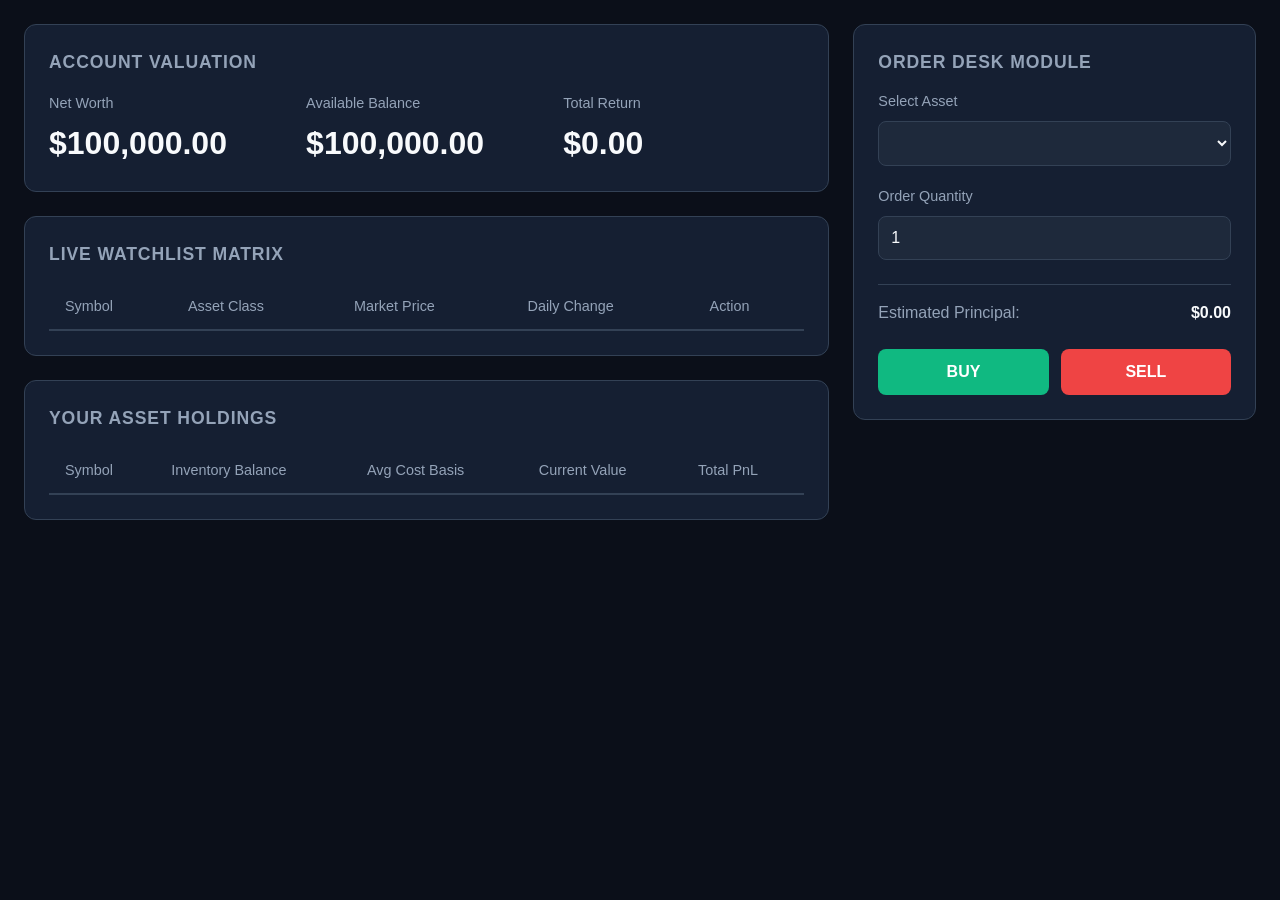
<file: index.html>
<!DOCTYPE html>
<html lang="en">
<head>
    <meta charset="UTF-8">
    <meta name="viewport" content="width=device-width, initial-scale=1.0">
    <title>Multi-Asset & Crypto Paper Trading Desk</title>
    <style>
        :root {
            --bg-main: #0b0f19;
            --bg-card: #151f32;
            --bg-input: #1e293b;
            --accent: #3b82f6;
            --text-main: #f8fafc;
            --text-muted: #94a3b8;
            --color-up: #10b981;
            --color-down: #ef4444;
            --border: #334155;
        }

        * {
            box-sizing: border-box;
            margin: 0;
            padding: 0;
            font-family: -apple-system, BlinkMacSystemFont, "Segoe UI", Roboto, sans-serif;
        }

        body {
            background-color: var(--bg-main);
            color: var(--text-main);
            padding: 24px;
            line-height: 1.5;
        }

        .dashboard {
            max-width: 1400px;
            margin: 0 auto;
            display: grid;
            grid-template-columns: 2fr 1fr;
            gap: 24px;
        }

        @media (max-width: 968px) {
            .dashboard { grid-template-columns: 1fr; }
        }

        .card {
            background-color: var(--bg-card);
            border: 1px solid var(--border);
            border-radius: 12px;
            padding: 24px;
            margin-bottom: 24px;
        }

        .card-title {
            font-size: 1.1rem;
            font-weight: 600;
            color: var(--text-muted);
            margin-bottom: 16px;
            text-transform: uppercase;
            letter-spacing: 0.05em;
        }

        .metrics-grid {
            display: grid;
            grid-template-columns: repeat(auto-fit, minmax(200px, 1fr));
            gap: 16px;
        }

        .metric-box h3 {
            font-size: 2rem;
            font-weight: 700;
            margin-top: 4px;
        }

        .table-container { overflow-x: auto; }

        table {
            width: 100%;
            border-collapse: collapse;
            text-align: left;
        }

        th {
            color: var(--text-muted);
            font-weight: 500;
            padding: 12px 16px;
            border-bottom: 2px solid var(--border);
            font-size: 0.9rem;
        }

        td {
            padding: 14px 16px;
            border-bottom: 1px solid var(--border);
            font-size: 0.95rem;
        }

        tr:hover td { background-color: rgba(255, 255, 255, 0.02); }

        .form-group { margin-bottom: 20px; }

        .form-group label {
            display: block;
            margin-bottom: 8px;
            color: var(--text-muted);
            font-size: 0.9rem;
        }

        select, input {
            width: 100%;
            padding: 12px;
            background-color: var(--bg-input);
            border: 1px solid var(--border);
            border-radius: 8px;
            color: var(--text-main);
            font-size: 1rem;
            outline: none;
        }

        select:focus, input:focus { border-color: var(--accent); }

        .btn-group {
            display: grid;
            grid-template-columns: 1fr 1fr;
            gap: 12px;
            margin-top: 24px;
        }

        button {
            padding: 14px;
            border: none;
            border-radius: 8px;
            font-weight: 600;
            font-size: 1rem;
            cursor: pointer;
            transition: opacity 0.2s, transform 0.1s;
        }

        button:active { transform: scale(0.98); }

        .btn-buy { background-color: var(--color-up); color: #fff; }
        .btn-sell { background-color: var(--color-down); color: #fff; }
        .btn-action { background-color: var(--bg-input); color: var(--text-main); border: 1px solid var(--border); padding: 6px 12px; font-size: 0.85rem;}
        .btn-action:hover { background-color: var(--border); }
        
        .price-up { color: var(--color-up); font-weight: 600; }
        .price-down { color: var(--color-down); font-weight: 600; }
        
        .toast {
            position: fixed;
            bottom: 24px;
            right: 24px;
            padding: 16px 24px;
            border-radius: 8px;
            background: var(--bg-card);
            border-left: 4px solid var(--accent);
            box-shadow: 0 10px 15px -3px rgba(0,0,0,0.5);
            transform: translateY(200%);
            transition: transform 0.3s ease;
            z-index: 1000;
        }
        .toast.show { transform: translateY(0); }
    </style>
</head>
<body>

<div class="dashboard">
    <div class="main-content">
        <!-- Account Status Overview -->
        <div class="card">
            <div class="card-title">Account Valuation</div>
            <div class="metrics-grid">
                <div class="metric-box">
                    <span style="color: var(--text-muted); font-size: 0.9rem;">Net Worth</span>
                    <h3 id="networth-display">$100,000.00</h3>
                </div>
                <div class="metric-box">
                    <span style="color: var(--text-muted); font-size: 0.9rem;">Available Balance</span>
                    <h3 id="cash-display">$100,000.00</h3>
                </div>
                <div class="metric-box">
                    <span style="color: var(--text-muted); font-size: 0.9rem;">Total Return</span>
                    <h3 id="return-display">$0.00</h3>
                </div>
            </div>
        </div>

        <!-- Global Watchlist Matrix -->
        <div class="card">
            <div class="card-title">Live Watchlist Matrix</div>
            <div class="table-container">
                <table id="market-table">
                    <thead>
                        <tr>
                            <th>Symbol</th>
                            <th>Asset Class</th>
                            <th>Market Price</th>
                            <th>Daily Change</th>
                            <th>Action</th>
                        </tr>
                    </thead>
                    <tbody></tbody>
                </table>
            </div>
        </div>

        <!-- Open Position Ledger -->
        <div class="card">
            <div class="card-title">Your Asset Holdings</div>
            <div class="table-container">
                <table id="portfolio-table">
                    <thead>
                        <tr>
                            <th>Symbol</th>
                            <th>Inventory Balance</th>
                            <th>Avg Cost Basis</th>
                            <th>Current Value</th>
                            <th>Total PnL</th>
                        </tr>
                    </thead>
                    <tbody></tbody>
                </table>
            </div>
        </div>
    </div>

    <!-- Active Trade Module -->
    <div class="sidebar">
        <div class="card">
            <div class="card-title">Order Desk Module</div>
            
            <div class="form-group">
                <label for="asset-select">Select Asset</label>
                <select id="asset-select" onchange="adjustQuantityParameters()"></select>
            </div>

            <div class="form-group">
                <label for="quantity-input">Order Quantity</label>
                <input type="number" id="quantity-input" value="1" min="0.000001" step="1" oninput="updateEstimatedCost()">
            </div>

            <div class="form-group" style="margin-top: 24px; padding-top: 16px; border-top: 1px solid var(--border);">
                <div style="display: flex; justify-content: space-between; color: var(--text-muted);">
                    <span>Estimated Principal:</span>
                    <span id="est-cost" style="color: var(--text-main); font-weight: 600;">$0.00</span>
                </div>
            </div>

            <div class="btn-group">
                <button class="btn-buy" onclick="processOrder('BUY')">BUY</button>
                <button class="btn-sell" onclick="processOrder('SELL')">SELL</button>
            </div>
        </div>
    </div>
</div>

<div id="notification-toast" class="toast">Order processed successfully</div>

<script>
    // Core state management configurations
    const INITIAL_CASH = 100000.00;
    let portfolio = {
        cash: INITIAL_CASH,
        holdings: {} // Format: { SYMBOL: { quantity: 0, avgPrice: 0 } }
    };

    // Live asset master node list
    let marketData = {
        'BTC': { name: 'Bitcoin', class: 'Crypto', price: 65000.00, change: 1.45, isFractional: true },
        'ETH': { name: 'Ethereum', class: 'Crypto', price: 3500.00, change: -0.82, isFractional: true },
        'AAPL': { name: 'Apple Inc.', class: 'Equities', price: 185.50, change: 0.65, isFractional: false },
        'TSLA': { name: 'Tesla Inc.', class: 'Equities', price: 175.20, change: -3.41, isFractional: false },
        'NVDA': { name: 'NVIDIA Corp.', class: 'Equities', price: 900.10, change: 5.23, isFractional: false },
        'GLD': { name: 'SPDR Gold Shares', class: 'Commodities', price: 215.30, change: 0.12, isFractional: false }
    };

    // Currency Formatting Engine
    function formatCurrency(value) {
        return new Intl.NumberFormat('en-US', { style: 'currency', currency: 'USD' }).format(value);
    }

    // Initialize UI Dropdowns and Live Tickers
    function init() {
        const selectEl = document.getElementById('asset-select');
        selectEl.innerHTML = '';
        
        Object.keys(marketData).forEach(symbol => {
            let option = document.createElement('option');
            option.value = symbol;
            option.textContent = `${symbol} - ${marketData[symbol].name}`;
            selectEl.appendChild(option);
        });

        renderMarketTable();
        adjustQuantityParameters();
        updateBalanceDisplays();
        
        // Start live ticker movement loop simulation
</file>
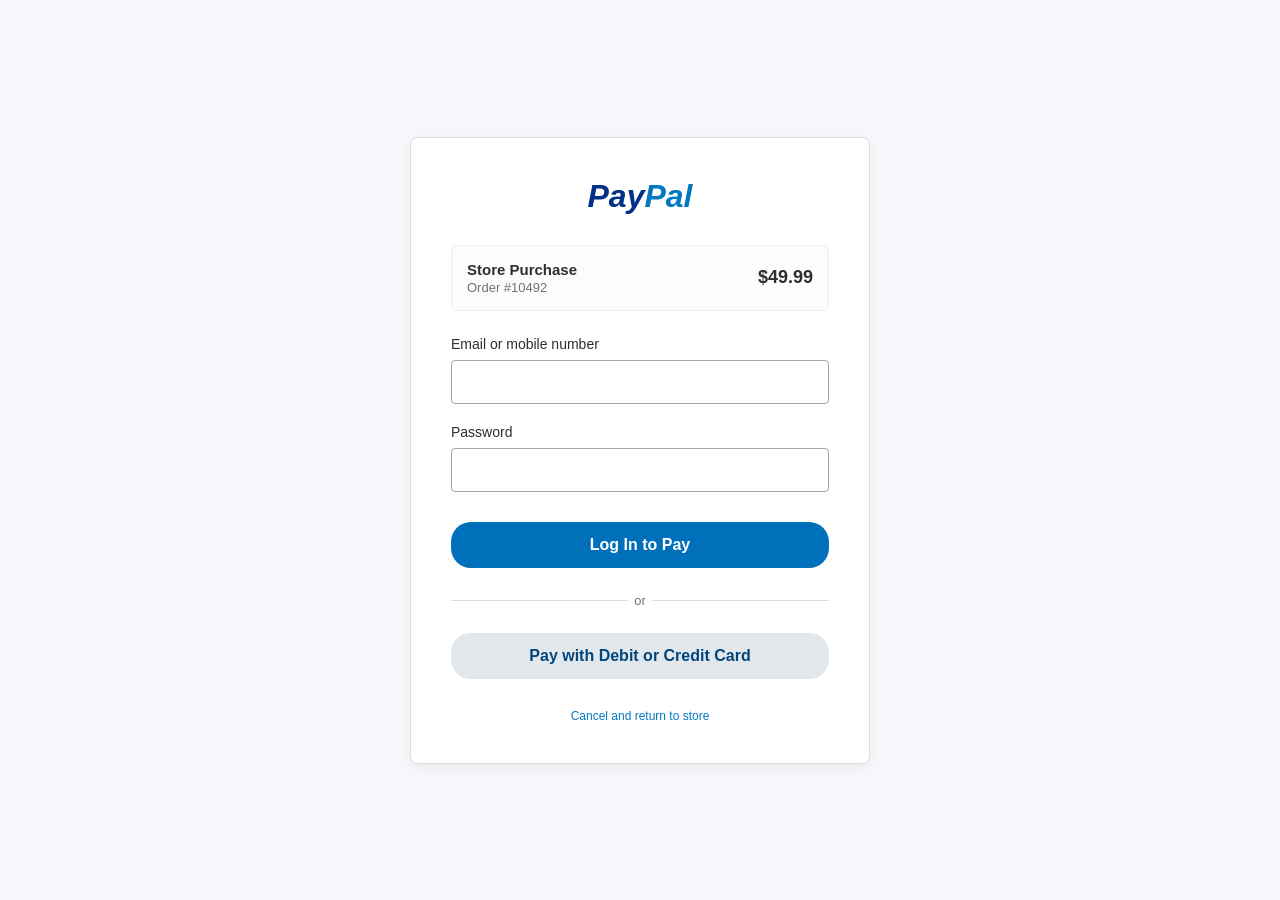
<file: buy.html>
<!DOCTYPE html>
<html lang="en">
<head>
    <meta charset="UTF-8">
    <meta name="viewport" content="width=device-width, initial-scale=1.0">
    <title>PayPal Style Payment Page</title>
    <style>
        * {
            box-sizing: border-box;
            font-family: "Helvetica Neue", Helvetica, Arial, sans-serif;
            margin: 0;
            padding: 0;
        }

        body {
            background-color: #f5f7fa;
            display: flex;
            justify-content: center;
            align-items: center;
            min-height: 100vh;
        }

        .paypal-container {
            background: #ffffff;
            border: 1px solid #dcdcdc;
            border-radius: 8px;
            width: 100%;
            max-width: 460px;
            padding: 40px;
            box-shadow: 0 4px 12px rgba(0, 0, 0, 0.05);
            text-align: center;
        }

        .logo {
            font-size: 32px;
            font-weight: bold;
            font-style: italic;
            margin-bottom: 30px;
        }

        .logo span:nth-child(1) {
            color: #003087;
        }

        .logo span:nth-child(2) {
            color: #0079c1;
        }

        .order-summary {
            background-color: #fcfcfd;
            border: 1px solid #eeeeee;
            border-radius: 6px;
            padding: 15px;
            margin-bottom: 25px;
            display: flex;
            justify-content: space-between;
            align-items: center;
            text-align: left;
        }

        .order-details h3 {
            font-size: 15px;
            color: #2c2e2f;
        }

        .order-details p {
            font-size: 13px;
            color: #6c7378;
            margin-top: 2px;
        }

        .price {
            font-size: 18px;
            font-weight: bold;
            color: #2c2e2f;
        }

        .input-group {
            margin-bottom: 20px;
            text-align: left;
        }

        .input-group label {
            display: block;
            font-size: 14px;
            color: #2c2e2f;
            margin-bottom: 8px;
            font-weight: 500;
        }

        .input-group input {
            width: 100%;
            padding: 12px;
            border: 1px solid #a6a6a6;
            border-radius: 4px;
            font-size: 16px;
            transition: border-color 0.2s;
        }

        .input-group input:focus {
            border-color: #0079c1;
            outline: none;
        }

        .btn-login {
            width: 100%;
            background-color: #0070ba;
            color: white;
            border: none;
            padding: 14px;
            font-size: 16px;
            font-weight: bold;
            border-radius: 20px;
            cursor: pointer;
            margin-top: 10px;
            transition: background-color 0.2s;
        }

        .btn-login:hover {
            background-color: #005ea6;
        }

        .divider {
            margin: 25px 0;
            display: flex;
            align-items: center;
            text-align: center;
            color: #6c7378;
            font-size: 13px;
        }

        .divider::before, .divider::after {
            content: '';
            flex: 1;
            border-bottom: 1px solid #dcdcdc;
        }

        .divider:not(:empty)::before {
            margin-right: .5em;
        }

        .divider:not(:empty)::after {
            margin-left: .5em;
        }

        .btn-card {
            width: 100%;
            background-color: #e1e7eb;
            color: #00457c;
            border: none;
            padding: 14px;
            font-size: 16px;
            font-weight: bold;
            border-radius: 20px;
            cursor: pointer;
            transition: background-color 0.2s;
        }

        .btn-card:hover {
            background-color: #d2dae0;
        }

        .footer-links {
            margin-top: 30px;
            font-size: 12px;
        }

        .footer-links a {
            color: #0079c1;
            text-decoration: none;
        }

        .footer-links a:hover {
            text-decoration: underline;
        }
    </style>
</head>
<body>

    <div class="paypal-container">
        <!-- PayPal Mock Logo -->
        <div class="logo">
            <span>Pay</span><span>Pal</span>
        </div>

        <!-- Order Summary Card -->
        <div class="order-summary">
            <div class="order-details">
                <h3>Store Purchase</h3>
                <p>Order #10492</p>
            </div>
            <div class="price">$49.99</div>
        </div>

        <!-- Login Form -->
        <form action="#" method="POST">
            <div class="input-group">
                <label for="email">Email or mobile number</label>
                <input type="email" id="email" required autocomplete="email">
            </div>

            <div class="input-group">
                <label for="password">Password</label>
                <input type="password" id="password" required autocomplete="current-password">
            </div>

            <button type="submit" class="btn-login">Log In to Pay</button>
        </form>

        <div class="divider">or</div>

        <!-- Guest Checkout Button -->
        <button class="btn-card">Pay with Debit or Credit Card</button>

        <!-- Footer -->
        <div class="footer-links">
            <a href="#">Cancel and return to store</a>
        </div>
    </div>

</body>
</html>
</file>
